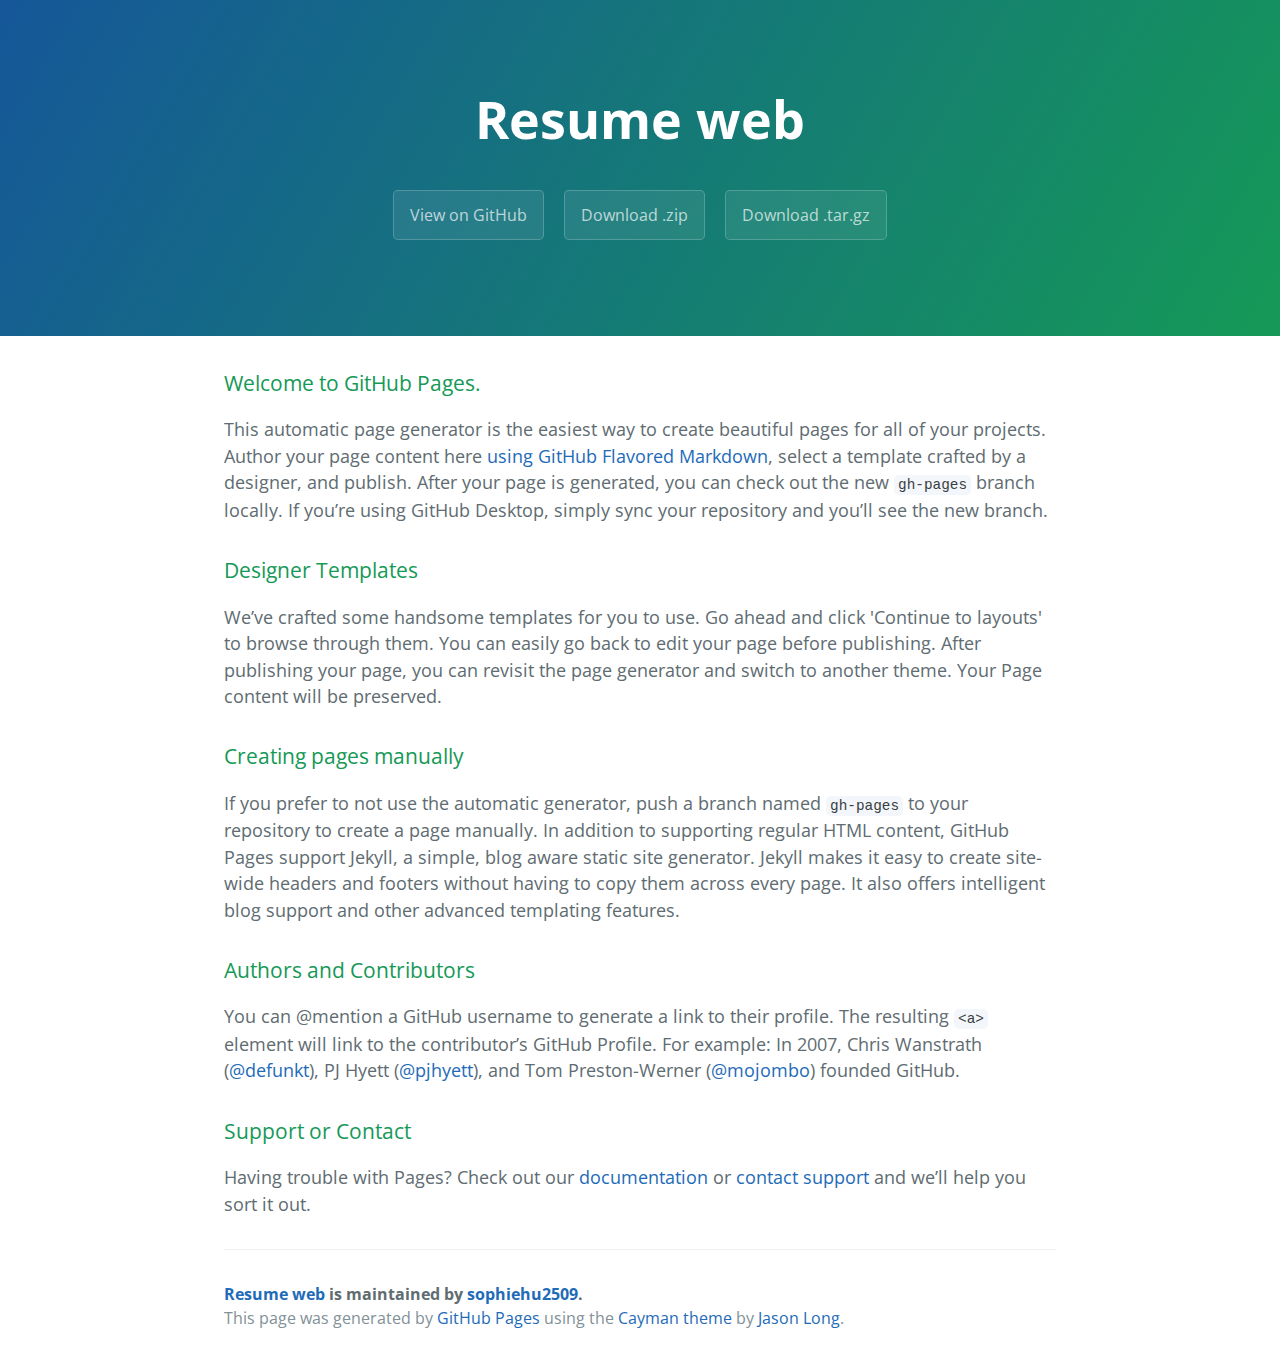
<file: index.html>
<!DOCTYPE html>
<html lang="en-us">
  <head>
    <meta charset="UTF-8">
    <title>Resume web by sophiehu2509</title>
    <meta name="viewport" content="width=device-width, initial-scale=1">
    <link rel="stylesheet" type="text/css" href="stylesheets/normalize.css" media="screen">
    <link href='https://fonts.googleapis.com/css?family=Open+Sans:400,700' rel='stylesheet' type='text/css'>
    <link rel="stylesheet" type="text/css" href="stylesheets/stylesheet.css" media="screen">
    <link rel="stylesheet" type="text/css" href="stylesheets/github-light.css" media="screen">
  </head>
  <body>
    <section class="page-header">
      <h1 class="project-name">Resume web</h1>
      <h2 class="project-tagline"></h2>
      <a href="https://github.com/sophiehu2509/resume_web" class="btn">View on GitHub</a>
      <a href="https://github.com/sophiehu2509/resume_web/zipball/master" class="btn">Download .zip</a>
      <a href="https://github.com/sophiehu2509/resume_web/tarball/master" class="btn">Download .tar.gz</a>
    </section>

    <section class="main-content">
      <h3>
<a id="welcome-to-github-pages" class="anchor" href="#welcome-to-github-pages" aria-hidden="true"><span aria-hidden="true" class="octicon octicon-link"></span></a>Welcome to GitHub Pages.</h3>

<p>This automatic page generator is the easiest way to create beautiful pages for all of your projects. Author your page content here <a href="https://guides.github.com/features/mastering-markdown/">using GitHub Flavored Markdown</a>, select a template crafted by a designer, and publish. After your page is generated, you can check out the new <code>gh-pages</code> branch locally. If you’re using GitHub Desktop, simply sync your repository and you’ll see the new branch.</p>

<h3>
<a id="designer-templates" class="anchor" href="#designer-templates" aria-hidden="true"><span aria-hidden="true" class="octicon octicon-link"></span></a>Designer Templates</h3>

<p>We’ve crafted some handsome templates for you to use. Go ahead and click 'Continue to layouts' to browse through them. You can easily go back to edit your page before publishing. After publishing your page, you can revisit the page generator and switch to another theme. Your Page content will be preserved.</p>

<h3>
<a id="creating-pages-manually" class="anchor" href="#creating-pages-manually" aria-hidden="true"><span aria-hidden="true" class="octicon octicon-link"></span></a>Creating pages manually</h3>

<p>If you prefer to not use the automatic generator, push a branch named <code>gh-pages</code> to your repository to create a page manually. In addition to supporting regular HTML content, GitHub Pages support Jekyll, a simple, blog aware static site generator. Jekyll makes it easy to create site-wide headers and footers without having to copy them across every page. It also offers intelligent blog support and other advanced templating features.</p>

<h3>
<a id="authors-and-contributors" class="anchor" href="#authors-and-contributors" aria-hidden="true"><span aria-hidden="true" class="octicon octicon-link"></span></a>Authors and Contributors</h3>

<p>You can @mention a GitHub username to generate a link to their profile. The resulting <code>&lt;a&gt;</code> element will link to the contributor’s GitHub Profile. For example: In 2007, Chris Wanstrath (<a href="https://github.com/defunkt" class="user-mention">@defunkt</a>), PJ Hyett (<a href="https://github.com/pjhyett" class="user-mention">@pjhyett</a>), and Tom Preston-Werner (<a href="https://github.com/mojombo" class="user-mention">@mojombo</a>) founded GitHub.</p>

<h3>
<a id="support-or-contact" class="anchor" href="#support-or-contact" aria-hidden="true"><span aria-hidden="true" class="octicon octicon-link"></span></a>Support or Contact</h3>

<p>Having trouble with Pages? Check out our <a href="https://help.github.com/pages">documentation</a> or <a href="https://github.com/contact">contact support</a> and we’ll help you sort it out.</p>

      <footer class="site-footer">
        <span class="site-footer-owner"><a href="https://github.com/sophiehu2509/resume_web">Resume web</a> is maintained by <a href="https://github.com/sophiehu2509">sophiehu2509</a>.</span>

        <span class="site-footer-credits">This page was generated by <a href="https://pages.github.com">GitHub Pages</a> using the <a href="https://github.com/jasonlong/cayman-theme">Cayman theme</a> by <a href="https://twitter.com/jasonlong">Jason Long</a>.</span>
      </footer>

    </section>

  
  </body>
</html>
</file>
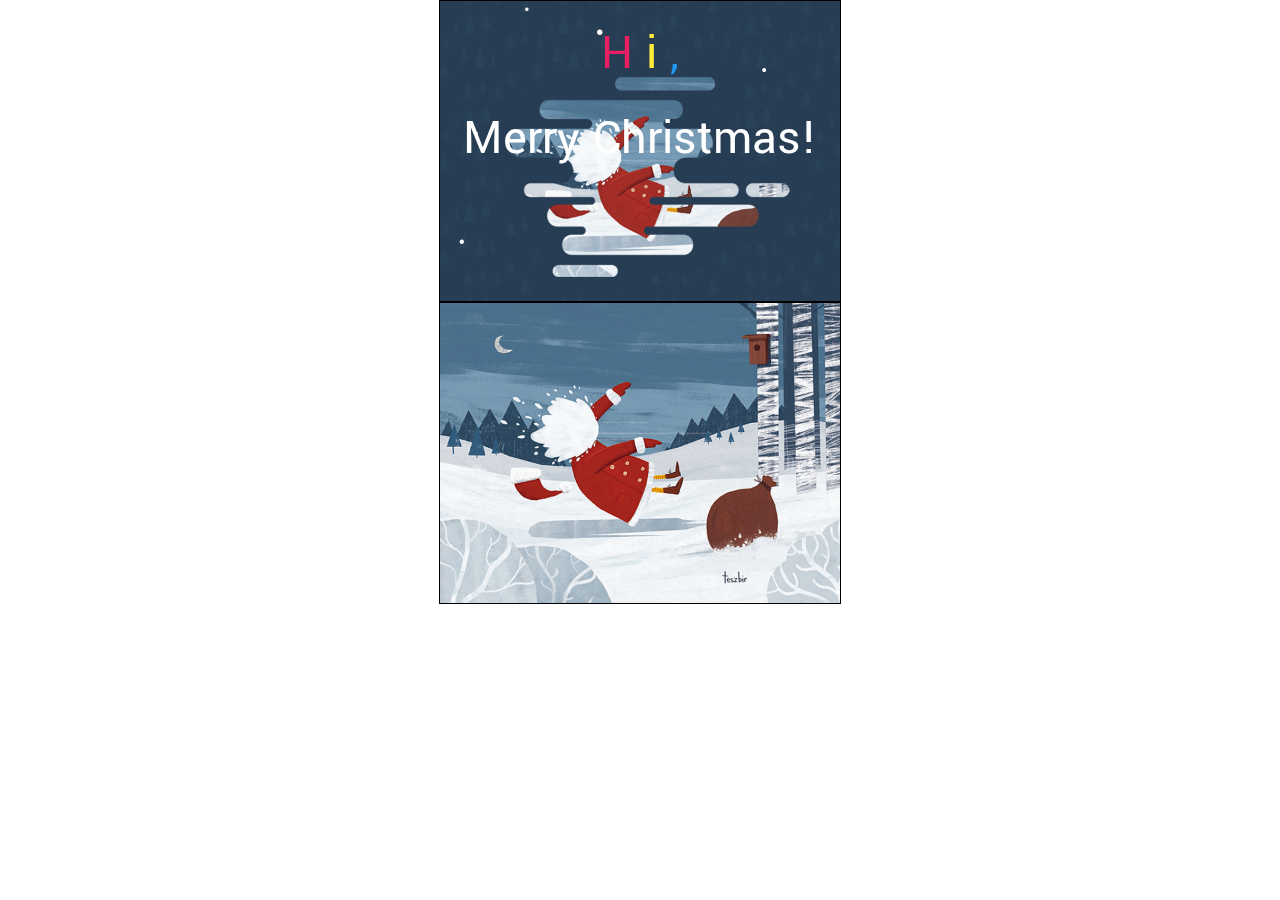
<file: MerryChristmasCard/index.html>
<!DOCTYPE html>
<html lang="en-us">
  <head>
    <meta charset="UTF-8">
    <title>Merry Christmas Card</title>
    <meta name="viewport" content="width=device-width, initial-scale=1">
    <link href="https://fonts.googleapis.com/css?family=Indie+Flower" rel="stylesheet">
   <link href="https://fonts.googleapis.com/css?family=Maven+Pro" rel="stylesheet">
   <link href="https://fonts.googleapis.com/css?family=Maven+Pro|Yantramanav" rel="stylesheet">
    <style type="text/css">
    @font-face { font-family: Open Sans; src: url('Delicious-Roman.otf'); } 
        *{
          margin: 0;
          padding: 0;
        }

        .floor2{
            position: relative;
            width: 400px;
            height: 300px;
            margin:0px auto;

          border: 1px solid black;
         
          background: url('images/merryChris2.png') no-repeat;
          background-size: cover;
          -webkit-background-size: 100%; 
          -moz-background-size: 100%; 
          -o-background-size: 100%; 
          background-size: 100%; 
  
          -webkit-background-size: cover;
          -moz-background-size: cover;
          -o-background-size: cover;
          background-size: cover;
  
          -ms-filter: "progid:DXImageTransform.Microsoft.AlphaImageLoader(src='images/background.jpg', sizingMethod='scale')";
          filter: progid:DXImageTransform.Microsoft.AlphaImageLoader(src='images/background.jpg', sizingMethod='scale');
        }
        .floor1 {
            position: relative;
            width: 400px;
            height: 300px;
            margin: 0px auto;

        
            background: url('images/merryChris1.png') no-repeat;
            background-size: cover;
            border: 1px solid black;

           -webkit-background-size: 100%; 
           -moz-background-size: 100%; 
           -o-background-size: 100%; 
           background-size: 100%; 
          
           -webkit-background-size: cover;
           -moz-background-size: cover;
           -o-background-size: cover;
           background-size: cover;
  
           -ms-filter: "progid:DXImageTransform.Microsoft.AlphaImageLoader(src='images/background.jpg', sizingMethod='scale')";
           filter: progid:DXImageTransform.Microsoft.AlphaImageLoader(src='images/background.jpg', sizingMethod='scale');
        }

        .floor2 .link ul a{
          opacity: 1;
          text-decoration: none; 
          color: black;
          float: right;
          margin-top: 220px;
          margin-right: 80px;
        }
        .floor .link  .no-babble{
          text-decoration: none;
          list-style-type: none;

        }
        h2 {
          text-align: center;
          margin-top: 20px;
          font-family: 'Yantramanav', sans-serif;
          font-size: 50px;
          font-weight:normal;
        }
        h2 .mc{
       
          color: #b56969;
        
        }
        h2 .h{
          color:#E91E63
        }
         h2 .i{
          color: #FFEB3B
        }
         h2 .ii{
          color: #2196F3
        }

        h2 .m1{
          color: white;
        }
        h2 .m2{
          color: white;
        }
         h2 .m5{
          color:white;
        }

        .floor .floor2 .link ul a {
          color:white;
        }

        .floor1 h2{
          opacity: 1;
        }

    </style>

    <script type="text/javascript" src="http://code.jquery.com/jquery-1.7.1.min.js"></script>
    <script type="text/javascript" src="js/snowstorm.js"></script>
    <script type="text/javascript" src="js/jquery-3.1.1.min.js"></script> 
    <script type="text/javascript" src="js/script.js"></script>
    <script>
      snowStorm.excludeMobile = false;
      snowStorm.autoStart = true;
      snowStorm.animationInterval = 30;
      snowStorm.useTwinkleEffect = false;
      snowStorm.flakesMaxActive = 50; 
    </script>

  </head>
  <body>
    
<div id="building">  
        <div class="floor">
            <div class="floor1"> 
              <h2 > <span class="h">H </span> 
              <span class="i">i</span> <span class="ii">,</span>
              </h2>
              <h2 ><span class="m1">Merry</span><span class="m2"> Christmas</span><span class="m5">!</span></h2>
            </div>
        </div>

        <div class="floor">
            <div class="floor2">
              <div class="link">
                <ul class = "no-babble">
                  <li>
                    <a  href="https://www.behance.net/gallery/21277907/In-your-face-Santa" target="_blank">
                    <i class="fa fa-linkedin-square" aria-hidden="true"></i>Image?</a>
                  </li>
                  <li>
                      <a href="https://sophiehu2509.github.io/resume_web/web_3/" target="_blank">
                    <i class="fa fa-linkedin-square" aria-hidden="true"></i>Like Me?</a>
                  </li>
                </ul>
          
            </div>
            </div>
        </div> 
  
</div>  <!-- end of building-->

  
 <script src="https://code.jquery.com/jquery-2.1.3.min.js" integrity="sha256-ivk71nXhz9nsyFDoYoGf2sbjrR9ddh+XDkCcfZxjvcM=" crossorigin="anonymous"></script>

  </body>
</html>
</file>
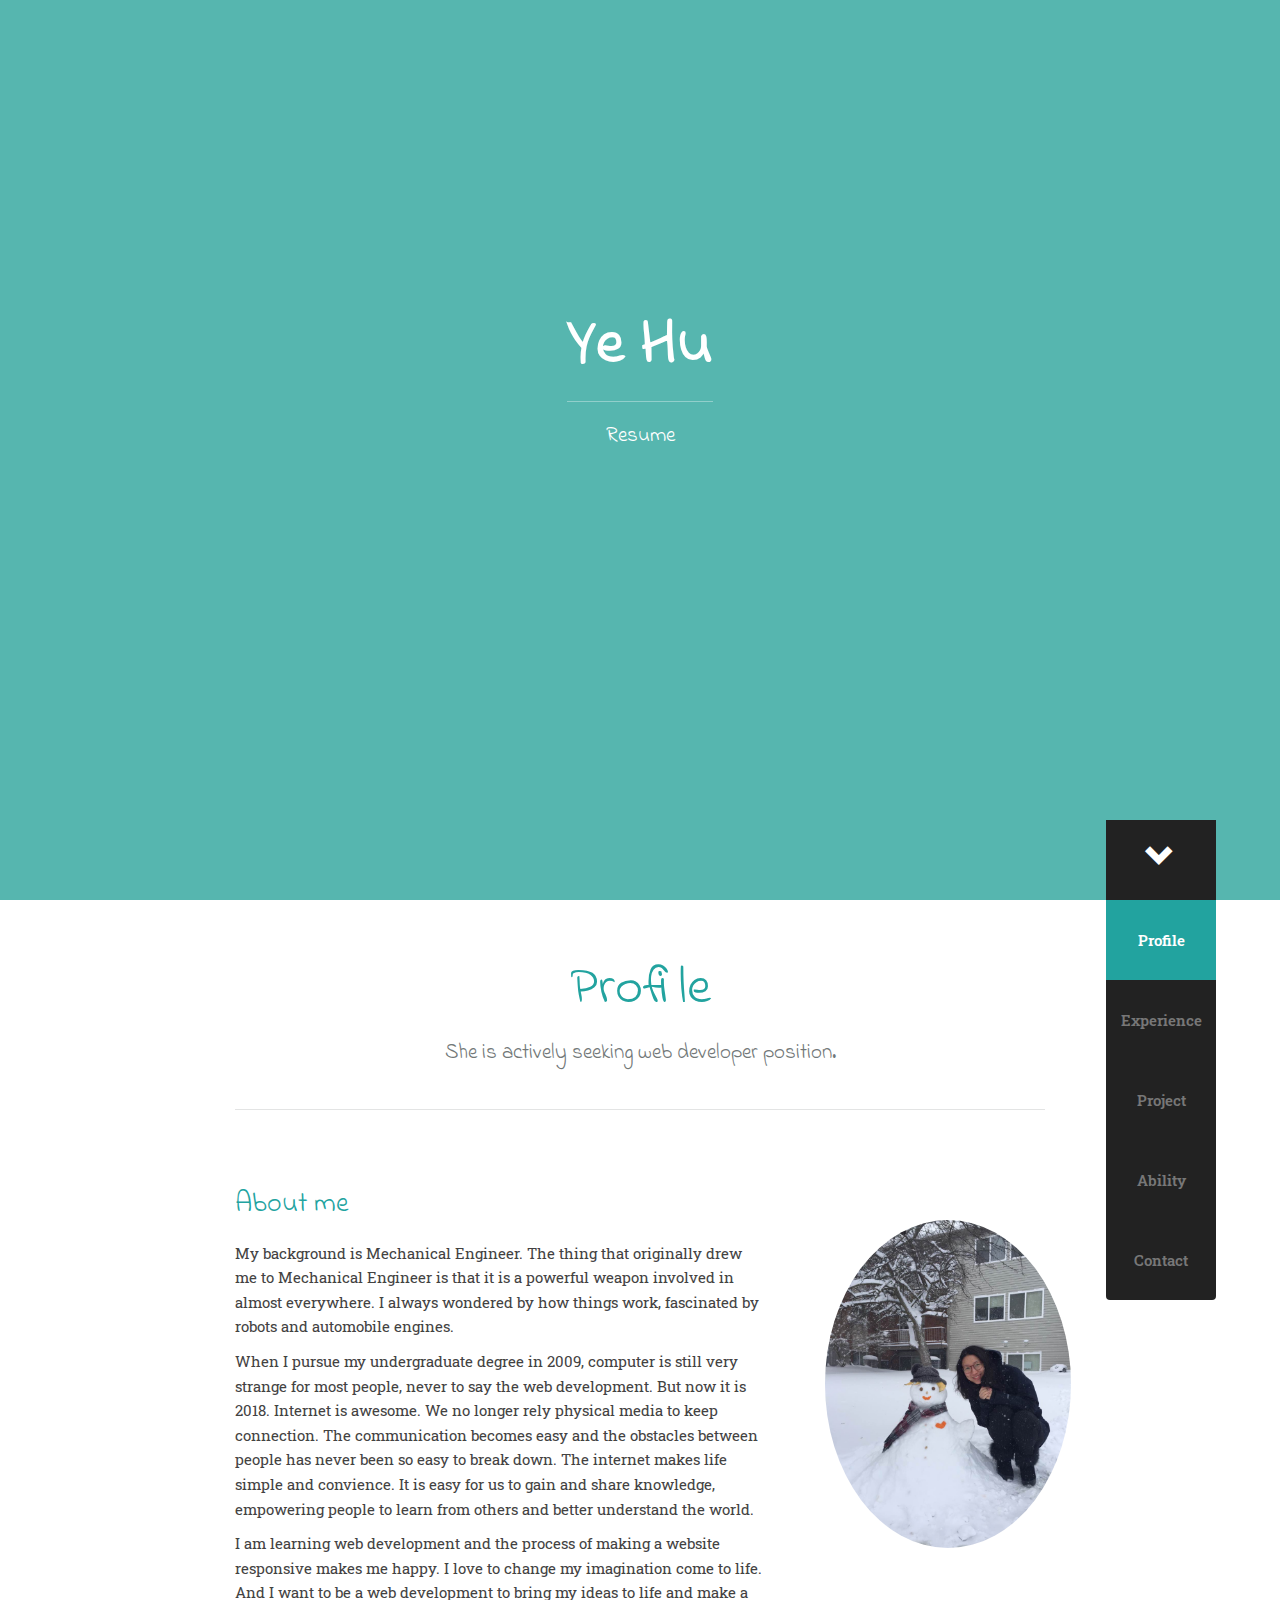
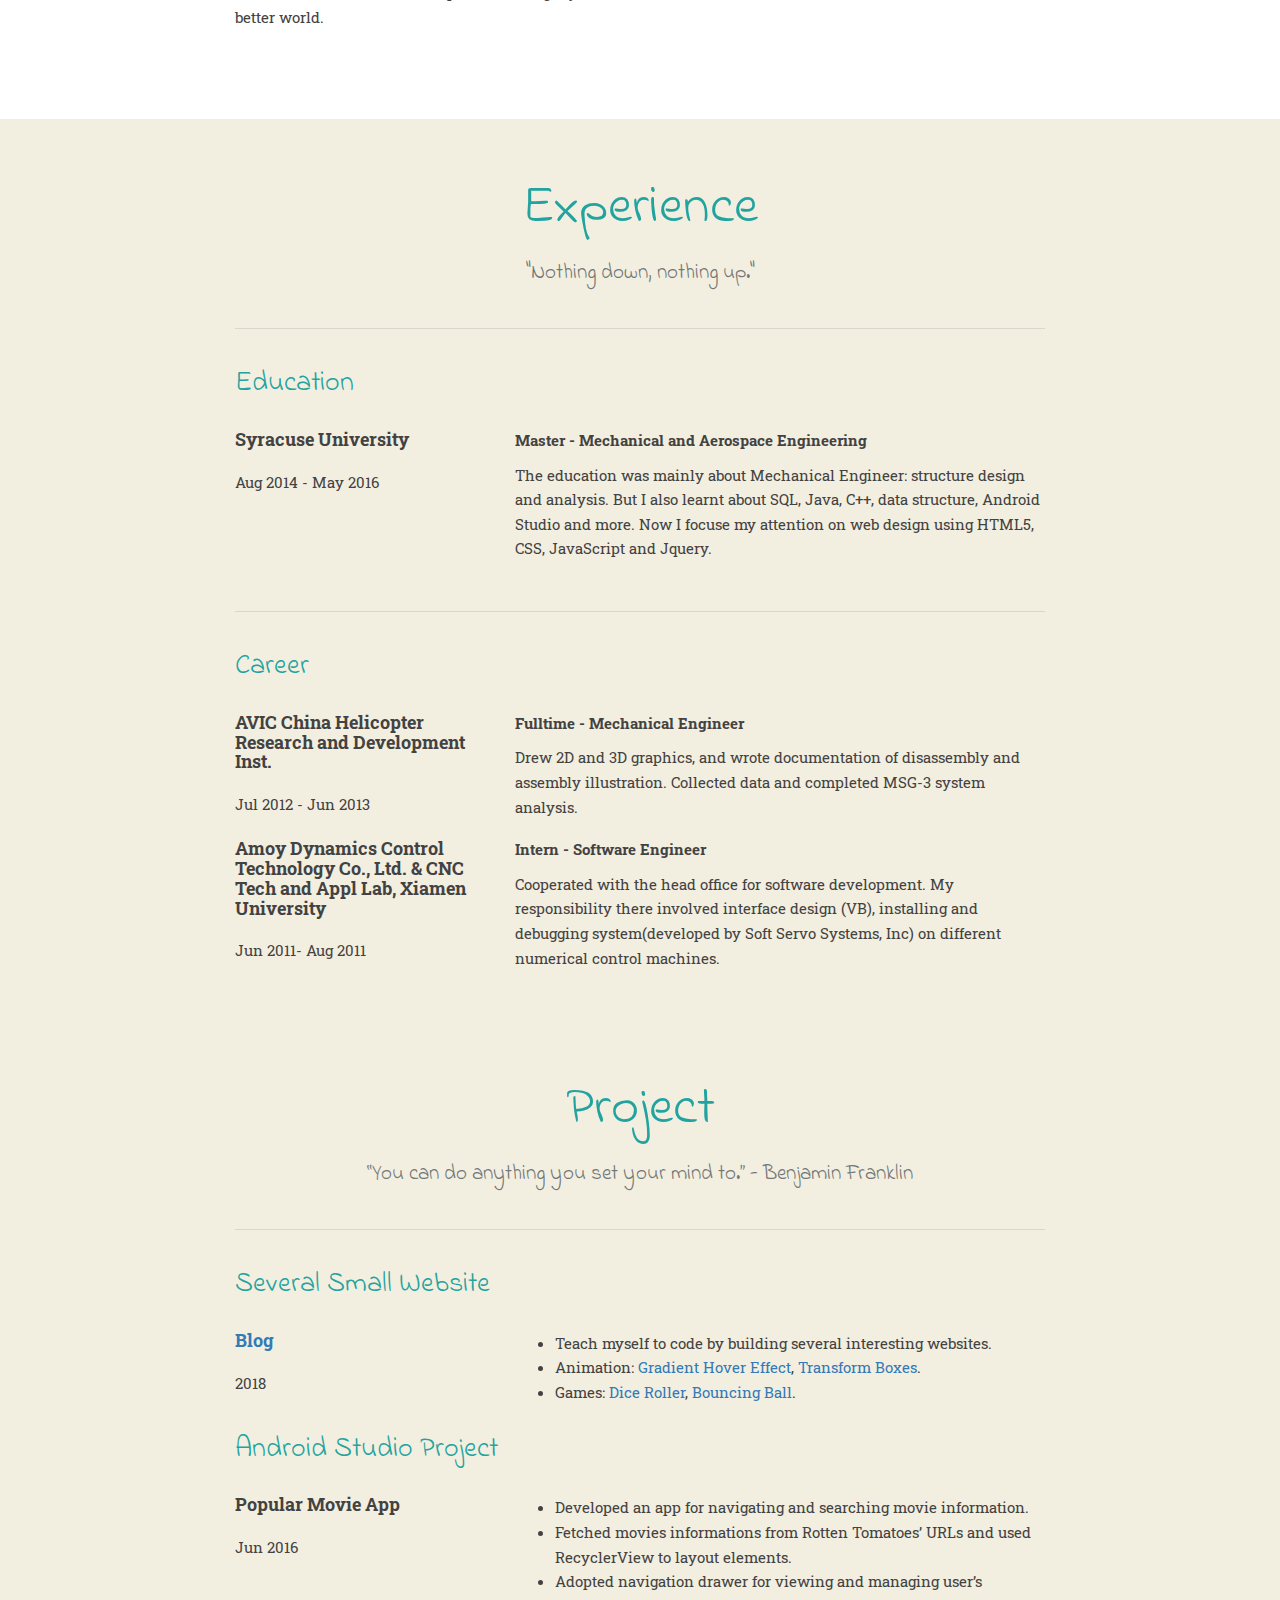
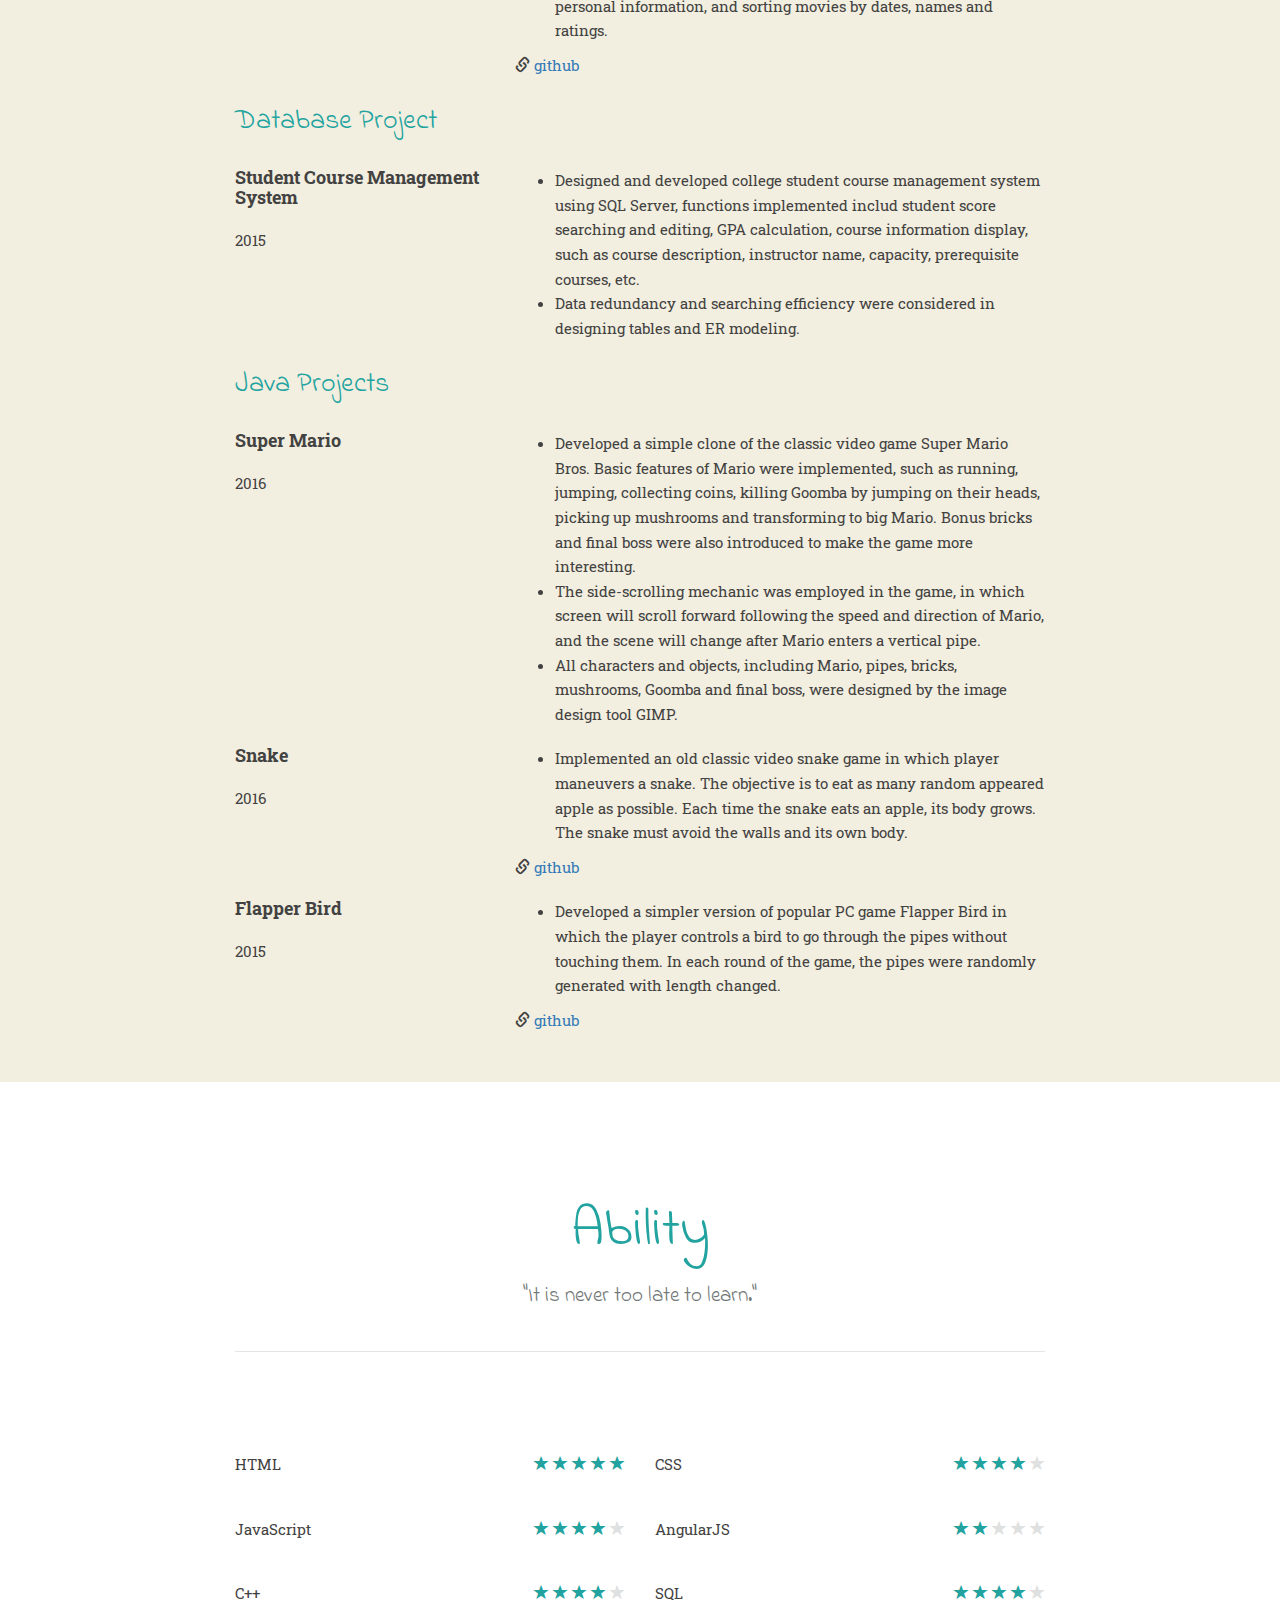
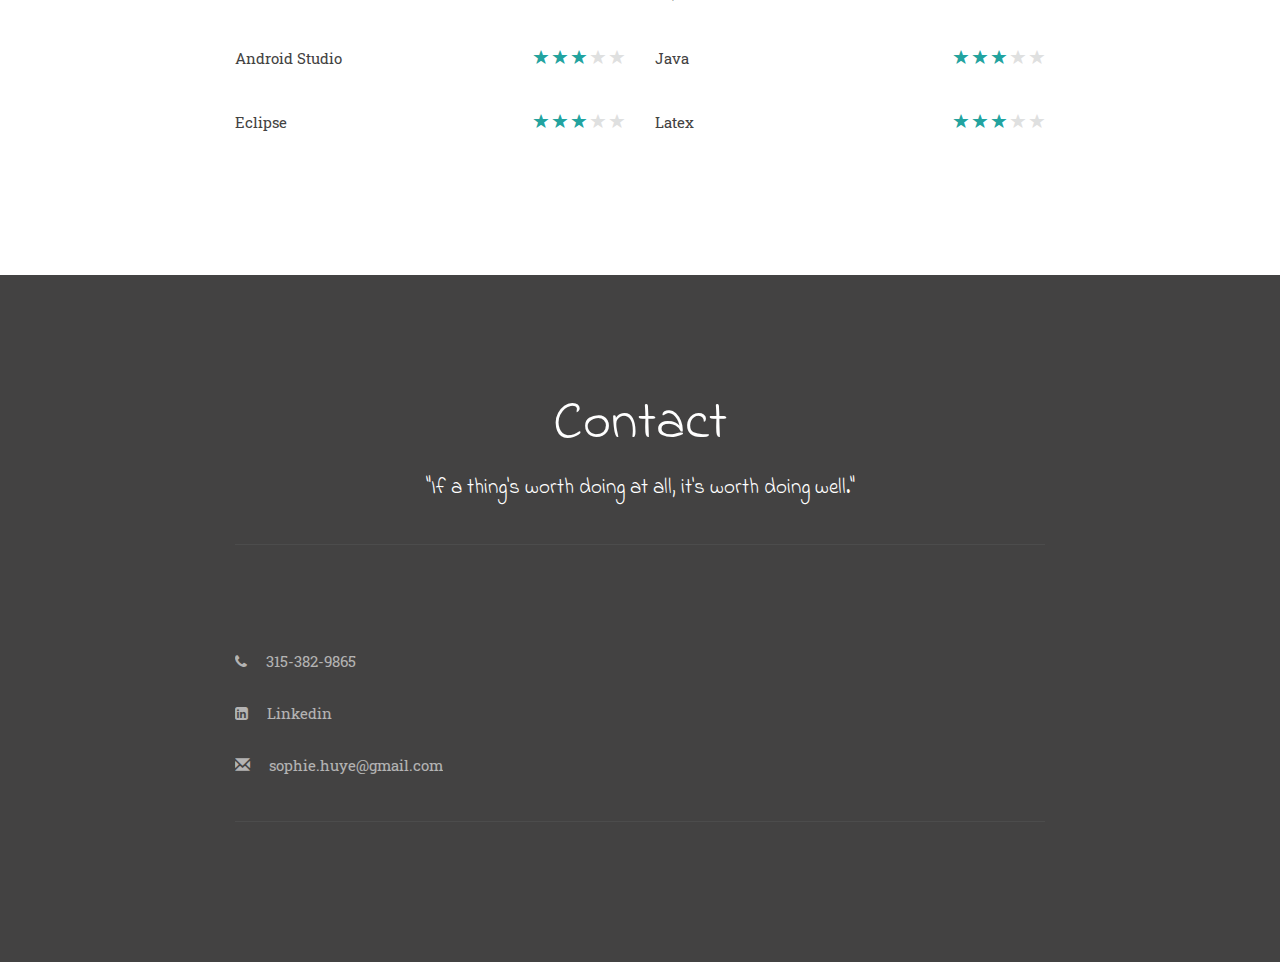
<file: web_3/index.html>
<!doctype html>
<html lang = "en">
<head>
	<meta charest = "utf-8">
	<meta http-equiv="X-UA-Compatible" content="IE=edge">

	<meta name="viewport" content="width=device-width, initial-scale=1">
	<!--<meta http-equiv="content-script-type" content="text/javascript" />
	<meta http-equiv="content-style-type" content="text/css" />
	<meta http-equiv="content-language" content="nl" />-->

	<title>Ye's Resume Website!</title>
	<link rel="stylesheet" href="css/bootstrap.min.css">
	<script type="text/javascript" src="js/jquery-3.1.1.min.js"></script>
    <link rel="stylesheet" href="css/style.css">
    <link rel="stylesheet" href="css/animate.css">
	<script type="text/javascript" src="js/script.js"></script>
    <script src="https://maxcdn.bootstrapcdn.com/bootstrap/3.3.5/js/bootstrap.min.js"></script>

    <link href="https://fonts.googleapis.com/css?family=Playfair+Display" rel="stylesheet">
    <link href="https://fonts.googleapis.com/css?family=Work+Sans" rel="stylesheet">

    <link href="https://fonts.googleapis.com/css?family=Indie+Flower|Roboto+Slab" rel="stylesheet">


 <!-- Bootstrap core CSS
		<link href="http://fonts.googleapis.com/css?family=Open+Sans:300,600,700" rel="stylesheet" type="text/css" />
		<link rel="shortcut icon" href="/favicon.ico" type="image/x-icon" />
		<link rel="icon" href="/favicon.ico" type="image/x-icon" />
		-->

<link rel="stylesheet" href="https://maxcdn.bootstrapcdn.com/font-awesome/4.4.0/css/font-awesome.min.css">



	<!-- Begin Inspectlet Embed Code -->
		<script type="text/javascript" id="inspectletjs">
			window.__insp = window.__insp || [];
			__insp.push(['wid', 92785244]);
			(function() {
				function __ldinsp(){var insp = document.createElement('script'); insp.type = 'text/javascript'; insp.async = true; insp.id = "inspsync"; insp.src = ('https:' == document.location.protocol ? 'https' : 'http') + '://www.inspectlet.com/inspectlet.js'; var x = document.getElementsByTagName('script')[0]; x.parentNode.insertBefore(insp, x); }
				if (window.attachEvent){
					window.attachEvent('onload', __ldinsp);
				}else{
					window.addEventListener('load', __ldinsp, false);
				}
			})();
		</script>
		<!-- End Inspectlet Embed Code -->

</head>
<body data-spy = "scroll" data-target = "#navbar-example">
	<div id = "top" class = "jumbotron" data-src = "#" data-position = "center right">
		<div class = "container">
			<h1>Ye Hu</h1>
			<p class = "lead">Resume</p>
		</div>

		<div class = "overlay"></div>

		<a href="#profile" class = "scroll-drown">
			<span class = "glyphicon glyphicon-chevron-down"></span>
		</a>
	</div>

	<nav class = "navbar navbar-default" id = "navbar-example" role = "navigation">
		<div class = "navbar-header">
			<button type="button" class="navbar-toggle" data-toggle="collapse" data-target=".navbar-ex1-collapse">
				<span class="sr-only">Toggle navigation</span>
				<span class="icon-bar"></span>
				<span class="icon-bar"></span>
				<span class="icon-bar"></span>
			</button>
		</div>

		<div class="collapse navbar-collapse navbar-ex1-collapse">
			<ul class="nav navbar-nav">
				<li class="active"><a href="#profile">Profile</a></li>
				<li><a href="#experience">Experience</a></li>
				<li><a href="#project">Project</a></li>
				<li><a href="#ability">Ability</a></li>
				<li><a href="#contact">Contact</a></li>
			</ul>
		</div>
	</nav>

<div class = "background-white">
	<div id = "profile" class = "container">
		<h2>Profile</h2>
		<p class="lead">She is actively seeking web developer position.
			<!--<br/>or mechanical engineering related position.<br/> -->
		</p>
		<hr/>
<div class="row">
	<div class="col-md-8">
		<!-- <h3>About me</h3>
		<p><br />My background is Mechanical Engineer. I use bolts and nuts to connect parts and make powerful
			weapon to improve people's life. It is 2018 now. The internet is awesome. Website becomes the place
			to gain and share knowledge, empowering people to learn from others and better understand the world.
			You also combine your ideas into the website and
			I am actively seeking web developer position.<br />

			<br />
			You can change your mind and idea in real.
			 People can search answers, shopping and communicate with others.
			Website becomes the indispensable things. There is lots of opportunities
			Studied the basic courses online. Bought
			books from amazon. But after several months, I still felt boring and didn't have any progress. I decided to
			teach myself directly by building many different websites. After finished so many websites, I was incredibly
			proud.  <br />

			<br /> I know it would be tough, but I had overcome what is often the largest hurdle: getting started. <br />

			 <br /> I am dreaming about being a web developer. I would be so happy if I could do some programming. I'd
			 be grateful for all the boring stuff programmers complain about.  <br />
		</p> -->


			<h3>About me</h3>
      <p>My background is Mechanical Engineer. The thing that originally drew me to Mechanical
        Engineer is that it is a powerful weapon involved in almost everywhere. I always
        wondered by how things work, fascinated by robots and automobile engines.</p>

        <p>When I pursue my undergraduate degree in 2009, computer is still very strange for most
        people, never to say the web development. But now it is 2018. Internet is awesome. We
        no longer rely physical media to keep connection. The communication becomes easy and the
        obstacles between people has never been so easy to break down. The internet makes life
        simple and convience. It is easy for us to gain and share knowledge, empowering people
        to learn from others and better understand the world.</p>

        <p>I am learning web development and the process of making a website responsive makes me
        happy. I love to change my imagination come to life. And I want to be a web development
        to bring my ideas to life and make a better world.
        </p>
	</div>

	<div class="col-md-4 text-center">
		<img src="images/thumb_IMG_4683_1024.jpg" class="w3-circle" alt="Norway" width="300" height="300" >
	</div>

	<!-- <div class="col-md-4">
		<h3>Details</h3>
		<p>
			<strong>Name:</strong><br/>Ye Hu<br/>
			<strong>Graduation Time:</strong><br/>May, 2016<br/>
		</p>

		<div id="nonsensewrap">
  			<div id="wLinkedIn">
    			<a href="https://www.linkedin.com/in/ye-hu-071835110?trk=nav_responsive_tab_profile_pic">
      				<span id="icon-bg"><i class="fa fa-linkedin"></i></span>
      				<span id="icon-label-bg">Follow</span>
    			</a>
  			</div>

		</div>
	</div>-->
</div> <!-- end row -->
</div><!-- end profile -->
</div><!-- end background-white -->

<div id="experience" class="container">
	<h2>Experience</h2>
	<p class="lead">"Nothing down, nothing up."</p>

<hr/>

	<h3>Education</h3>
	<div class="experience">
	<div class="exprience row">
		<div class="col-md-4">
			<h4>Syracuse University</h4>
			<p class="experience-period">Aug 2014 - May 2016</p>
		</div>
		<div class="col-md-8">
			<p>
				<strong>Master - Mechanical and Aerospace Engineering</strong>
				<span class="hidden-phone">
					The education was mainly about Mechanical Engineer: structure design and analysis.
					But I also learnt about SQL, Java, C++, data structure, Android Studio and more. Now I focuse my attention
					on web design using HTML5, CSS, JavaScript and Jquery.
				</span>
			</p>
		</div>
	</div>


	<!-- <div class="exprience row">
		<div class="col-md-4">
			<h4>Xiamen University</h4>
			<p class="experience-period">Aug 2009 - Jun 2012</p>
		</div>
		<div class="col-md-8">
			<p>
				<strong>Master - Mechanical Engineering</strong>
				<span class="hidden-phone">
					The education was mainly about Mechanical Engineer: structure design and analysis.
					But I also learn about SQL, Java, C++, data structure, Android studio and more. Now I focuse my attention
					on web design using HTML5, CSS, JavaScript and Jquery.
				</span>
			</p>
		</div>

	</div> -->


<hr/>
<h3>Career</h3>

	<div class="exprience row">
		<div class="col-md-4">
			<h4>AVIC China Helicopter Research and Development Inst.</h4>
			<p class="experience-period">Jul 2012 - Jun 2013</p>
		</div>
		<div class="col-md-8">
			<p>
				<strong>Fulltime - Mechanical Engineer</strong>
				<span class="hidden-phone">
					Drew 2D and 3D graphics, and wrote documentation of disassembly and assembly illustration.
					Collected data and completed MSG-3 system analysis.
				</span>
			</p>
		</div>
	</div>


	<div class="exprience row">
		<div class="col-md-4">
			<h4>Amoy Dynamics Control Technology Co., Ltd. & CNC Tech and Appl Lab, Xiamen University</h4>
			<p class="experience-period">Jun 2011- Aug 2011</p>
		</div>
		<div class="col-md-8">
			<p>
				<strong>Intern - Software Engineer</strong>
				<span class="hidden-phone">
					Cooperated with the head office for software development. My responsibility there involved interface design (VB), installing and debugging system(developed by Soft Servo Systems, Inc) on different numerical control machines.
				</span>
			</p>
		</div>

	</div>

</div>

</div><!-- exprience -->


<div id="project" class="container">
	<h2>Project</h2>
	<p class="lead">“You can do anything you set your mind to.”
- Benjamin Franklin</p>
<hr/>


<div class="project">
	<h3>Several Small Website</h3>
	<div class="project row">
		<div class="col-md-4">
			<h4><a href="https://sophiehu2509.github.io/Blog_Hu/" target="_blank">Blog</a></h4>
			<p class="experience-period">2018</p>
			<!-- <img src="images/mobile1.jpg" alt="Pascal van Gemert" width="120" height="170" > -->
		</div>
		<div class="col-md-8">
			<p >
			<ul>
				<li>Teach myself to code by building several interesting websites.</li>
				<li>Animation: <a href="https://sophiehu2509.github.io/SmallProjects/Proj_10/" target="_blank">Gradient Hover Effect</a>,
					<a href="https://sophiehu2509.github.io/SmallProjects/Proj_9/" target="_blank">Transform Boxes</a>.</li>
				<li>Games: <a href="https://sophiehu2509.github.io/SmallProjects/Proj_7/" target="_blank">Dice Roller</a>,
					<a href="https://sophiehu2509.github.io/SmallProjects/Proj_5/" target="_blank">Bouncing Ball</a>.</li>
			</ul>
			</p>
		</div>
	</div>



	<h3>Android Studio Project</h3>
	<div class="project row">
		<div class="col-md-4">
			<h4>Popular Movie App</h4>
			<p class="experience-period">Jun 2016</p>
			<!-- <img src="images/mobile1.jpg" alt="Pascal van Gemert" width="120" height="170" > -->
		</div>
		<div class="col-md-8">
			<p >
			<ul>
				<li>Developed an app for navigating and searching
							movie information.</li>
				<li>Fetched movies informations from Rotten Tomatoes’ URLs and
							used RecyclerView to layout elements.</li>
				<li>Adopted navigation drawer for viewing and managing user’s personal information,
							and sorting movies by dates, names and ratings.</li>

			</ul>

			<span class="link">
						<span class="glyphicon glyphicon-link"></span>
						<a href="https://github.com/sophiehu2509/PopularMoviesApp" target="_blank">github</a>
			</span>
			</p>
		</div>
	</div>

	<h3>Database Project</h3>
	<div class="project row">
		<div class="col-md-4">
			<h4>Student Course Management System</h4>
			<p class="experience-period">2015</p>
			<!-- <img src="images/mobile1.jpg" alt="Pascal van Gemert" width="120" height="170" > -->
		</div>
		<div class="col-md-8">
			<p >
			<!--  <strong>2015</strong> -->
			<ul>
				<li>Designed and developed college student course management system using SQL Server,
					functions implemented includ student score searching and
					editing, GPA calculation, course information display, such as course description,
					instructor name, capacity, prerequisite courses, etc.</li>
				<li>Data redundancy and searching efficiency were considered in designing tables and ER modeling.</li>

			</ul>
			</p>
		</div>
	</div>


<h3>Java Projects</h3>

	<div class="project row">
		<div class="col-md-4">
			<h4>Super Mario</h4>
			<p class="experience-period">2016</p>
			<!-- <img src="images/mario1.jpg" alt="Pascal van Gemert" width="190" height="170" > -->
		</div>
		<div class="col-md-8">
			<p>

			<ul>
				<li>Developed a simple clone of the classic video game Super Mario Bros.
					Basic features of Mario were implemented, such as running, jumping,
					collecting coins, killing Goomba by jumping on their heads, picking up
					mushrooms and transforming to big Mario. Bonus bricks and final boss were also
					introduced to make the game more interesting.</li>
				<li>The side-scrolling mechanic was employed in the game, in which screen will
					scroll forward following the speed and direction of Mario, and the scene
					will change after Mario enters a vertical pipe.</li>
				<li>All characters and objects, including Mario, pipes, bricks, mushrooms,
					Goomba and final boss, were designed by the image design tool GIMP.</li>

			</ul>
			</p>
		</div>
	</div>

	<div class="project row">
		<div class="col-md-4">
			<h4>Snake</h4>
			<p class="experience-period">2016</p>
			<!-- <img src="images/mario1.jpg" alt="Pascal van Gemert" width="190" height="170" > -->
		</div>
		<div class="col-md-8">
			<p>

			<ul >
				<li>Implemented an old classic video snake game in which player maneuvers a snake.
					The objective is to eat as many random appeared apple as possible.
					Each time the snake eats an apple, its body grows. The snake must
					avoid the walls and its own body.</li>
			</ul>

			<span class="experience-details">
			<span class="link">
				<span class="glyphicon glyphicon-link"></span>
				<a href="https://github.com/sophiehu2509/Snake-Game" target="_blank">github</a>
			</span>
			</span>
			</p>
		</div>
	</div>

	<div class="project row">
		<div class="col-md-4">
			<h4>Flapper Bird</h4>
			<p class="experience-period">2015</p>
			<!-- <img src="images/mario1.jpg" alt="Pascal van Gemert" width="190" height="170" > -->
		</div>
		<div class="col-md-8">
			<p>

			<ul>
				<li>Developed a simpler version of popular PC game Flapper Bird in which
					the player controls a bird to go through the pipes without touching them. In
					each round of the game, the pipes were randomly generated with length changed.</li>
			</ul>

			<span class="experience-details">
			<span class="link">
				<span class="glyphicon glyphicon-link"></span>
				<a href="https://github.com/sophiehu2509/Flapper-Bird" target="_blank">github</a>
			</span>
			</span>
			</p>
		</div>
	</div>


</div><!-- project -->
</div><!-- project -->

<div class = "background-white">
	<div id = "ability" class = "container" >
		<h2>Ability</h2>
		<p class="lead">"It is never too late to learn."</p>
	<hr/>
	<div class="row">
		<div class="col-md-6">
			<ul class="no-bullets">
				<li>
					<span class="ability-title">HTML</span>
					<span class = "ability-score">
						<span class="glyphicon glyphicon-star filled"></span>
						<span class="glyphicon glyphicon-star filled"></span>
						<span class="glyphicon glyphicon-star filled"></span>
						<span class="glyphicon glyphicon-star filled"></span>
						<span class="glyphicon glyphicon-star filled"></span>
					</span>

				</li>
			</ul>

		</div>
		<div class="col-md-6">
			<ul class="no-bullets">
				<li>
					<span class="ability-title">CSS</span>
					<span class = "ability-score">
						<span class="glyphicon glyphicon-star filled"></span>
						<span class="glyphicon glyphicon-star filled"></span>
						<span class="glyphicon glyphicon-star filled"></span>
						<span class="glyphicon glyphicon-star filled"></span>
						<span class="glyphicon glyphicon-star "></span>
					</span>

				</li>
			</ul>

		</div>
	</div> <!-- row -->

	<div class="row">
		<div class="col-md-6">
			<ul class="no-bullets">
				<li>
					<span class="ability-title">JavaScript</span>
					<span class = "ability-score">
						<span class="glyphicon glyphicon-star filled"></span>
						<span class="glyphicon glyphicon-star filled"></span>
						<span class="glyphicon glyphicon-star filled"></span>
						<span class="glyphicon glyphicon-star filled"></span>
						<span class="glyphicon glyphicon-star"></span>
					</span>

				</li>
			</ul>

		</div>
		<div class="col-md-6">
			<ul class="no-bullets">
				<li>
					<span class="ability-title">AngularJS</span>
					<span class = "ability-score">
						<span class="glyphicon glyphicon-star filled"></span>
						<span class="glyphicon glyphicon-star filled"></span>
						<span class="glyphicon glyphicon-star"></span>
						<span class="glyphicon glyphicon-star"></span>
						<span class="glyphicon glyphicon-star "></span>
					</span>

				</li>
			</ul>

		</div>

	</div> <!-- row -->

	<div class="row">
		<div class="col-md-6">
			<ul class="no-bullets">
				<li>
					<span class="ability-title">C++</span>
					<span class = "ability-score">
						<span class="glyphicon glyphicon-star filled"></span>
						<span class="glyphicon glyphicon-star filled"></span>
						<span class="glyphicon glyphicon-star filled"></span>
						<span class="glyphicon glyphicon-star filled"></span>
						<span class="glyphicon glyphicon-star"></span>
					</span>

				</li>
			</ul>

		</div>
		<div class="col-md-6">
			<ul class="no-bullets">
				<li>
					<span class="ability-title">SQL</span>
					<span class = "ability-score">
						<span class="glyphicon glyphicon-star filled"></span>
						<span class="glyphicon glyphicon-star filled"></span>
						<span class="glyphicon glyphicon-star filled"></span>
						<span class="glyphicon glyphicon-star filled"></span>
						<span class="glyphicon glyphicon-star "></span>
					</span>

				</li>
			</ul>

		</div>

	</div> <!-- row -->



	<div class="row">
		<div class="col-md-6">
			<ul class="no-bullets">
				<li>
					<span class="ability-title">Android Studio</span>
					<span class = "ability-score">
						<span class="glyphicon glyphicon-star filled"></span>
						<span class="glyphicon glyphicon-star filled"></span>
						<span class="glyphicon glyphicon-star filled"></span>
						<span class="glyphicon glyphicon-star "></span>
						<span class="glyphicon glyphicon-star"></span>
					</span>

				</li>
			</ul>

		</div>
		<div class="col-md-6">
			<ul class="no-bullets">
				<li>
					<span class="ability-title">Java</span>
					<span class = "ability-score">
						<span class="glyphicon glyphicon-star filled"></span>
						<span class="glyphicon glyphicon-star filled"></span>
						<span class="glyphicon glyphicon-star filled"></span>
						<span class="glyphicon glyphicon-star"></span>
						<span class="glyphicon glyphicon-star"></span>
					</span>

				</li>
			</ul>

		</div>

	</div> <!-- row -->
		<div class="row">
		<div class="col-md-6">
			<ul class="no-bullets">
				<li>
					<span class="ability-title">Eclipse</span>
					<span class = "ability-score">
						<span class="glyphicon glyphicon-star filled"></span>
						<span class="glyphicon glyphicon-star filled"></span>
						<span class="glyphicon glyphicon-star filled"></span>
						<span class="glyphicon glyphicon-star"></span>
						<span class="glyphicon glyphicon-star"></span>
					</span>

				</li>
			</ul>

		</div>
		<div class="col-md-6">
			<ul class="no-bullets">
				<li>
					<span class="ability-title">Latex</span>
					<span class = "ability-score">
						<span class="glyphicon glyphicon-star filled"></span>
						<span class="glyphicon glyphicon-star filled"></span>
						<span class="glyphicon glyphicon-star filled"></span>
						<span class="glyphicon glyphicon-star"></span>
						<span class="glyphicon glyphicon-star"></span>
					</span>

				</li>
			</ul>

		</div>

	</div> <!-- row -->

	</div><!-- ability -->
</div> <!-- blackground-white -->


<div class="background-grey">
	<div id = "contact" class="container">
		<h2>Contact</h2>
		<p class="lead">"If a thing's worth doing at all, it's worth doing well."</p>
	<hr />
	<div >


		<ul class="no-bullets">
			<li>
				<a href="mailto:sophie.huye@gmail.com">
				<i class="fa fa-phone" aria-hidden="true"></i>
				315-382-9865
				</a>
			</li>
			<li>
				<a href="https://www.linkedin.com/in/ye-hu-071835110?trk=nav_responsive_tab_profile_pic" target="_blank">
				<i class="fa fa-linkedin-square" aria-hidden="true"></i>
				Linkedin</a>
			</li>
			<li>
				<a href="mailto:sophie.huye@gmail.com">
				<i class="glyphicon glyphicon-envelope"></i>
				sophie.huye@gmail.com
				</a>
			</li>
		</ul>
		</div>
		<hr />

	</div>
</div>



	<!--<script type="text/javascript" src="http://ajax.googleapis.com/ajax/libs/jquery/1.10.2/jquery.min.js"></script>
	<script type="text/javascript" src="js/bootstrap.min.js"></script>-->



	<script type="text/javascript">
		  var _gaq = _gaq || [];
		  _gaq.push(['_setAccount', 'UA-3361587-8']);
		  _gaq.push(['_trackPageview']);

		  (function() {
			var ga = document.createElement('script'); ga.type = 'text/javascript'; ga.async = true;
			ga.src = ('https:' == document.location.protocol ? 'https://ssl' : 'http://www') + '.google-analytics.com/ga.js';
			var s = document.getElementsByTagName('script')[0]; s.parentNode.insertBefore(ga, s);
		  })();
		</script>

</body>

</html>
</file>
<file: stylesheets/stylesheet.css>
* {
  box-sizing: border-box; }

body {
  padding: 0;
  margin: 0;
  font-family: "Open Sans", "Helvetica Neue", Helvetica, Arial, sans-serif;
  font-size: 16px;
  line-height: 1.5;
  color: #606c71; }

a {
  color: #1e6bb8;
  text-decoration: none; }
  a:hover {
    text-decoration: underline; }

.btn {
  display: inline-block;
  margin-bottom: 1rem;
  color: rgba(255, 255, 255, 0.7);
  background-color: rgba(255, 255, 255, 0.08);
  border-color: rgba(255, 255, 255, 0.2);
  border-style: solid;
  border-width: 1px;
  border-radius: 0.3rem;
  transition: color 0.2s, background-color 0.2s, border-color 0.2s; }
  .btn + .btn {
    margin-left: 1rem; }

.btn:hover {
  color: rgba(255, 255, 255, 0.8);
  text-decoration: none;
  background-color: rgba(255, 255, 255, 0.2);
  border-color: rgba(255, 255, 255, 0.3); }

@media screen and (min-width: 64em) {
  .btn {
    padding: 0.75rem 1rem; } }

@media screen and (min-width: 42em) and (max-width: 64em) {
  .btn {
    padding: 0.6rem 0.9rem;
    font-size: 0.9rem; } }

@media screen and (max-width: 42em) {
  .btn {
    display: block;
    width: 100%;
    padding: 0.75rem;
    font-size: 0.9rem; }
    .btn + .btn {
      margin-top: 1rem;
      margin-left: 0; } }

.page-header {
  color: #fff;
  text-align: center;
  background-color: #159957;
  background-image: linear-gradient(120deg, #155799, #159957); }

@media screen and (min-width: 64em) {
  .page-header {
    padding: 5rem 6rem; } }

@media screen and (min-width: 42em) and (max-width: 64em) {
  .page-header {
    padding: 3rem 4rem; } }

@media screen and (max-width: 42em) {
  .page-header {
    padding: 2rem 1rem; } }

.project-name {
  margin-top: 0;
  margin-bottom: 0.1rem; }

@media screen and (min-width: 64em) {
  .project-name {
    font-size: 3.25rem; } }

@media screen and (min-width: 42em) and (max-width: 64em) {
  .project-name {
    font-size: 2.25rem; } }

@media screen and (max-width: 42em) {
  .project-name {
    font-size: 1.75rem; } }

.project-tagline {
  margin-bottom: 2rem;
  font-weight: normal;
  opacity: 0.7; }

@media screen and (min-width: 64em) {
  .project-tagline {
    font-size: 1.25rem; } }

@media screen and (min-width: 42em) and (max-width: 64em) {
  .project-tagline {
    font-size: 1.15rem; } }

@media screen and (max-width: 42em) {
  .project-tagline {
    font-size: 1rem; } }

.main-content :first-child {
  margin-top: 0; }
.main-content img {
  max-width: 100%; }
.main-content h1, .main-content h2, .main-content h3, .main-content h4, .main-content h5, .main-content h6 {
  margin-top: 2rem;
  margin-bottom: 1rem;
  font-weight: normal;
  color: #159957; }
.main-content p {
  margin-bottom: 1em; }
.main-content code {
  padding: 2px 4px;
  font-family: Consolas, "Liberation Mono", Menlo, Courier, monospace;
  font-size: 0.9rem;
  color: #383e41;
  background-color: #f3f6fa;
  border-radius: 0.3rem; }
.main-content pre {
  padding: 0.8rem;
  margin-top: 0;
  margin-bottom: 1rem;
  font: 1rem Consolas, "Liberation Mono", Menlo, Courier, monospace;
  color: #567482;
  word-wrap: normal;
  background-color: #f3f6fa;
  border: solid 1px #dce6f0;
  border-radius: 0.3rem; }
  .main-content pre > code {
    padding: 0;
    margin: 0;
    font-size: 0.9rem;
    color: #567482;
    word-break: normal;
    white-space: pre;
    background: transparent;
    border: 0; }
.main-content .highlight {
  margin-bottom: 1rem; }
  .main-content .highlight pre {
    margin-bottom: 0;
    word-break: normal; }
.main-content .highlight pre, .main-content pre {
  padding: 0.8rem;
  overflow: auto;
  font-size: 0.9rem;
  line-height: 1.45;
  border-radius: 0.3rem; }
.main-content pre code, .main-content pre tt {
  display: inline;
  max-width: initial;
  padding: 0;
  margin: 0;
  overflow: initial;
  line-height: inherit;
  word-wrap: normal;
  background-color: transparent;
  border: 0; }
  .main-content pre code:before, .main-content pre code:after, .main-content pre tt:before, .main-content pre tt:after {
    content: normal; }
.main-content ul, .main-content ol {
  margin-top: 0; }
.main-content blockquote {
  padding: 0 1rem;
  margin-left: 0;
  color: #819198;
  border-left: 0.3rem solid #dce6f0; }
  .main-content blockquote > :first-child {
    margin-top: 0; }
  .main-content blockquote > :last-child {
    margin-bottom: 0; }
.main-content table {
  display: block;
  width: 100%;
  overflow: auto;
  word-break: normal;
  word-break: keep-all; }
  .main-content table th {
    font-weight: bold; }
  .main-content table th, .main-content table td {
    padding: 0.5rem 1rem;
    border: 1px solid #e9ebec; }
.main-content dl {
  padding: 0; }
  .main-content dl dt {
    padding: 0;
    margin-top: 1rem;
    font-size: 1rem;
    font-weight: bold; }
  .main-content dl dd {
    padding: 0;
    margin-bottom: 1rem; }
.main-content hr {
  height: 2px;
  padding: 0;
  margin: 1rem 0;
  background-color: #eff0f1;
  border: 0; }

@media screen and (min-width: 64em) {
  .main-content {
    max-width: 64rem;
    padding: 2rem 6rem;
    margin: 0 auto;
    font-size: 1.1rem; } }

@media screen and (min-width: 42em) and (max-width: 64em) {
  .main-content {
    padding: 2rem 4rem;
    font-size: 1.1rem; } }

@media screen and (max-width: 42em) {
  .main-content {
    padding: 2rem 1rem;
    font-size: 1rem; } }

.site-footer {
  padding-top: 2rem;
  margin-top: 2rem;
  border-top: solid 1px #eff0f1; }

.site-footer-owner {
  display: block;
  font-weight: bold; }

.site-footer-credits {
  color: #819198; }

@media screen and (min-width: 64em) {
  .site-footer {
    font-size: 1rem; } }

@media screen and (min-width: 42em) and (max-width: 64em) {
  .site-footer {
    font-size: 1rem; } }

@media screen and (max-width: 42em) {
  .site-footer {
    font-size: 0.9rem; } }
</file>
<file: stylesheets/github-light.css>
/*
The MIT License (MIT)

Copyright (c) 2016 GitHub, Inc.

Permission is hereby granted, free of charge, to any person obtaining a copy
of this software and associated documentation files (the "Software"), to deal
in the Software without restriction, including without limitation the rights
to use, copy, modify, merge, publish, distribute, sublicense, and/or sell
copies of the Software, and to permit persons to whom the Software is
furnished to do so, subject to the following conditions:

The above copyright notice and this permission notice shall be included in all
copies or substantial portions of the Software.

THE SOFTWARE IS PROVIDED "AS IS", WITHOUT WARRANTY OF ANY KIND, EXPRESS OR
IMPLIED, INCLUDING BUT NOT LIMITED TO THE WARRANTIES OF MERCHANTABILITY,
FITNESS FOR A PARTICULAR PURPOSE AND NONINFRINGEMENT. IN NO EVENT SHALL THE
AUTHORS OR COPYRIGHT HOLDERS BE LIABLE FOR ANY CLAIM, DAMAGES OR OTHER
LIABILITY, WHETHER IN AN ACTION OF CONTRACT, TORT OR OTHERWISE, ARISING FROM,
OUT OF OR IN CONNECTION WITH THE SOFTWARE OR THE USE OR OTHER DEALINGS IN THE
SOFTWARE.

*/

.pl-c /* comment */ {
  color: #969896;
}

.pl-c1 /* constant, variable.other.constant, support, meta.property-name, support.constant, support.variable, meta.module-reference, markup.raw, meta.diff.header */,
.pl-s .pl-v /* string variable */ {
  color: #0086b3;
}

.pl-e /* entity */,
.pl-en /* entity.name */ {
  color: #795da3;
}

.pl-smi /* variable.parameter.function, storage.modifier.package, storage.modifier.import, storage.type.java, variable.other */,
.pl-s .pl-s1 /* string source */ {
  color: #333;
}

.pl-ent /* entity.name.tag */ {
  color: #63a35c;
}

.pl-k /* keyword, storage, storage.type */ {
  color: #a71d5d;
}

.pl-s /* string */,
.pl-pds /* punctuation.definition.string, string.regexp.character-class */,
.pl-s .pl-pse .pl-s1 /* string punctuation.section.embedded source */,
.pl-sr /* string.regexp */,
.pl-sr .pl-cce /* string.regexp constant.character.escape */,
.pl-sr .pl-sre /* string.regexp source.ruby.embedded */,
.pl-sr .pl-sra /* string.regexp string.regexp.arbitrary-repitition */ {
  color: #183691;
}

.pl-v /* variable */ {
  color: #ed6a43;
}

.pl-id /* invalid.deprecated */ {
  color: #b52a1d;
}

.pl-ii /* invalid.illegal */ {
  color: #f8f8f8;
  background-color: #b52a1d;
}

.pl-sr .pl-cce /* string.regexp constant.character.escape */ {
  font-weight: bold;
  color: #63a35c;
}

.pl-ml /* markup.list */ {
  color: #693a17;
}

.pl-mh /* markup.heading */,
.pl-mh .pl-en /* markup.heading entity.name */,
.pl-ms /* meta.separator */ {
  font-weight: bold;
  color: #1d3e81;
}

.pl-mq /* markup.quote */ {
  color: #008080;
}

.pl-mi /* markup.italic */ {
  font-style: italic;
  color: #333;
}

.pl-mb /* markup.bold */ {
  font-weight: bold;
  color: #333;
}

.pl-md /* markup.deleted, meta.diff.header.from-file */ {
  color: #bd2c00;
  background-color: #ffecec;
}

.pl-mi1 /* markup.inserted, meta.diff.header.to-file */ {
  color: #55a532;
  background-color: #eaffea;
}

.pl-mdr /* meta.diff.range */ {
  font-weight: bold;
  color: #795da3;
}

.pl-mo /* meta.output */ {
  color: #1d3e81;
}
</file>
<file: web_3/css/style.css>
@font-face { font-family: Open Sans; src: url('Delicious-Roman.otf'); }
html，body{
	color: #434242;
	font-family: 'Roboto Slab', serif;
	height: 100%;
}
body{
	background: #F3EFE0;
	font-size: 15px;
	line-height: 1.64;
	color: #434242;
  /* font-family: 'Open Sans', sans-serif !important;*/
  font-family: 'Roboto Slab', serif;
}
.container{
	max-width: 1280px;
	padding: 40px 180px;
}
.jumbotron .overlay{
	background-color: #22A39F;
	position: absolute;
	top: 0px;
	bottom: 0px;
	left: 0px;
	right: 0px;
	opacity: 0.75;
	filter:alpha(opacity=75);
	z-index: 2；
}
.jumbotron .container{
	position: relative;
	text-align: center;
	z-index: 4;
	top: 28%;
}
.jumbotron .container > * {
	text-align: center;
	color: #FFFFFF;
}
.jumbotron .container h1{
	padding-bottom: 20px;
	border-bottom: 1px solid #FFFFFF;
	border-bottom-color: rgb(255, 255, 255, 0.35);
	display: inline-block;
}

.jumbotron{
	background: no-repeat center right fixed url();
	margin-bottom: 0px;
	background-size: cover;
	padding: 0px;

	-webkit-background-size: 100%;
    -moz-background-size: 100%;
    -o-background-size: 100%;
    background-size: 100%;

  -webkit-background-size: cover;
  -moz-background-size: cover;
  -o-background-size: cover;
  background-size: cover;

  -ms-filter: "progid:DXImageTransform.Microsoft.AlphaImageLoader(src='images/background.jpg', sizingMethod='scale')";
  filter: progid:DXImageTransform.Microsoft.AlphaImageLoader(src='images/background.jpg', sizingMethod='scale');
}

.jumbotron .scroll-down{
	height: 80px; width: 110px; display: block;
	position: absolute;
	bottom: 0px; right: 5%;
	background-color: #222222;
	text-align: center;
	z-index: 6;
}
h1, h4{
	font-weight: 700;
	margin-bottom: 10px;
}

h1, h2, h3{
    font-family: 'Indie Flower', cursive;
    margin-bottom: 20px;
}

h4, h5, h6, .h1, .h2, .h3, .h4, .h5, .h6, strong, b {
    font-family: 'Roboto Slab', serif;
    margin-bottom: 20px;
}
h2,h3 { font-weight: 300; color: #22A39F; }

p.lead {
  font-family: 'Indie Flower', cursive;
	text-align: center;
	color: #727878;
}
p.lead a{
	color: #FFFFFF;
	text-decoration: underline;
}
p.lead a:hover{
	text-decoration: none;
}
hr{
	margin: 40px 0px;
	border-color: #727878; opacity: 0.2; filter:alpha(opacity=20);
}

.jumbotron .scroll-drown .glyphicon{
	color: #FFFFFF;
	font-size: 30px;
	padding-right: 2px;
	padding-top: 20px;
	animation-name:wiggle;
	animation-duration:1.2s;
	animation-timing-function:linear;
	animation-iteration-count:infinite;
	animation-direction:normal;
}
.jumbotron .scroll-drown{
	height: 80px; width: 110px;
	display: block;
	position: absolute;
	bottom: 0px; right: 5%; background-color: #222222;
	text-align: center;
	z-index: 6;
}
.jumbotron .scroll-drown:hover .glyphicon { padding-top: 25px; }



.navbar{
	border: 0px; background: #222222;
	position: absolute;
	right: 5%;
	top: 100%;
	width: 110px;
	z-index: 999;
}
.navbar .navbar-nav{
	float: none;
}
.navbar-nav{
	margin: 0px;
}

.navbar .navbar-collapse{
	padding: 0px; max-height: none;
}
.navbar .navbar-nav{
	float: none;
}
.navbar .nav > li{
	display: block;
	float: none;
	height: 80px;
}
.navbar .nav > li a{
	display: block; height: 80px;
	text-align: center;
	padding-top: 30px;
	font-weight: 600;
}
.navbar .nav > li a:hover, .navbar .nav > li a:focus{
	color: #999999;
}
.navbar-default .navbar-nav > .active > a,
.navbar-default .navbar-nav > .active > a:hover,
.navbar-default .navbar-nav > .active > a:focus{
	background: #22A39F; color: #FFFFFF;
}
.navbar-default .navbar-toggle:hover .icon-bar,
.navbar-default .navbar-toggle:focus .icon-bar{
	background: #222222;
}

.fixed .navbar{
  position: fixed;
  top: 60px;
}

.background-white{
	background-color: white;
}

#profile .row > div{
	margin-bottom: 40px;
	margin-top: 20px;
}


#profile .row > div img{
	width: 100%; max-width: 246px; height: auto;
	margin-left: 30px;
	margin-top: 50px;
	border-radius: 50%;
}

/*Profile*/
h2{
	font-size: 54px;
	text-align: center;
}
h3{
	font-size: 28px;

}

/* linkin link*/
#nonsensewrap {
  position: absolute;
}

#wLinkedIn a {
    display: inline-block;
    color: #000 !important;
    background: #fdfdfd;
    background: -webkit-linear-gradient(#fdfdfd, #eee);
    background: -moz-linear-gradient(#fdfdfd, #eee);
    background: -o-linear-gradient(#fdfdfd, #eee);
    background: linear-gradient(#fdfdfd, #eee);
    text-decoration: none;
    font-size: 12px !important;
    font-family: Helvetica Neue, Helvetica, Arial, sans-serif;
    line-height: inherit;
    font-weight: bold;
    border: 1px solid #bbb;
    border-radius: 3px;
}

#wLinkedIn a:hover {
    opacity: 0.8;
}

#icon-bg {
    display: inline-block;
    background: #007bb6;
    background: -webkit-linear-gradient(#81bedb, #007bb6);
    background: -moz-linear-gradient(#81bedb, #007bb6);
    background: -o-linear-gradient(#81bedb, #007bb6);
    background: linear-gradient(#81bedb, #007bb6);
    color: #fff;
    padding: 0px 5px;
    border-radius: 3px;
    border: 1px solid #3f7eb7;
    font-size: 16px;
    margin: -1px;
}

#icon-label-bg {
    display: inline-block;
    padding: 3px 5px 3px 5px;
}
/* End of linkin link*/






#experience .experience .experiences-details > span{
	display: block;
	margin-bottom:  6px;
}

#experience h3{
	color: #22A39F;

}

#experience .experience p > strong{
	display: block;
	padding-top: 8px;
	margin-bottom: 10px;
}

#experiences .experience p > strong { display: block; padding-top: 8px; margin-bottom: 10px; }
#experiences .experience .experience-details { display: block; margin-top: 6px; }
#experiences .experience .experience-details * { color: #22A39F; }
#experiences .experience .experience-details .seperator { color: #BCBCBC; }

#experience .career .career-row{
  display: block;
  padding-top: 8px;
	margin-bottom: 50px;
}

#project .project  p > strong{
	display: block;
}


#project .project > div img{
	padding-left: 20px;

}

#project .project h3{
	color: #22A39F;

}

#project .project .experiences-details {
	margin-top: -20px;
}


ul.no-bullets {
	list-style-type: none;
	margin: 0px;
	padding: 0px;
}
#ability {
	padding-top: 100px;
	padding-bottom: 100px;
}
#ability hr{
	padding-bottom: 60px;
}
#ability  .row {
	margin-bottom: 40px;
	margin-top: 20px;
}

#ability ul > li .ability-score {float: right;}
#ability ul > li .ability-score .glyphicon{
	color: #DFE0E0;
}
#abilities ul > li .ability-title { display: inline-block; width: 60%; }
#ability ul > li .ability-score .glyphicon.filled { color: #22A39F; }
#abilities ul > li:hover .ability-score .glyphicon { margin-left: 2px; }
#abilities ul > li:hover { background: #F2F2F2; }


.background-grey {
    background: #434242;
}

.icon { display: inline-block; background: url(images/sm_icon_sprite.png) no-repeat; height: 32px; width: 32px; }
.icon.icon-twitter { background-position: 0px 0px; }
.icon.icon-linkedin { background-position: 0px -32px; }
.icon.icon-skype { background-position: 0px -64px; }
.icon.icon-email { background-position: 0px -96px; }

#contact *{color: #FFFFFF;}

#contact a { display: block; line-height: 32px; margin-bottom: 20px; opacity: 0.6; filter:alpha(opacity=60);  }

#contact .glyphicon, #contact .fa{
	margin-right: 15px;
}
#contact h2{
	margin-top: 80px;
}
#contact hr{
	margin-bottom: 100px;
}

#contact a:hover,
#contact a:focus{
	 opacity: 1; filter:alpha(opacity=100); text-decoration: none;
}

@media (max-width: 767px) {
	.jumbotron .container{
		top: 20%;
		padding-top: 0px;
	}

	.navbar{
		left: 0px; width: 100%;
	}
   .fixed .navbar { top: 0px; }
	.container {padding: 60px 20px; min-width: 280px;}

	.hidden-phone { display: none; }

	#profile .row{text-align: center;}
	#nonsensewrap{
		position: relative;
		margin: auto;
	}

}



@media (max-width: 767px) {
  .jumbotron:before {
    bottom: 100px;
    left: 20px;
    right: 20px;
    top: 20px;
  }
  .jumbotron .container { top: 20%; padding-top: 0px; }
  .jumbotron .scroll-down { width: 100%; right: 0px; }

  .navbar  { left: 0px; width: 100%; }
  .navbar .nav > li { height: 60px; }
  .navbar .nav > li a { height: 60px; text-align: center; padding-top: 20px; font-weight: 600; color: #FFFFFF; }

  .fixed .navbar { top: 0px; }

  .container { padding: 60px 20px; min-width: 280px; }
  .hidden-phone { display: none; }

  #profile .row * { text-align: center; }

  #experiences .experience .experience-details > span { display: block; margin-bottom: 6px; }
  #experiences .experience .experience-details .seperator { display: none; }

  #contact { padding-bottom: 60px; }
  #contact a .icon { float: left; margin-right: 10px; }
}

@media only screen and (orientation: portrait) and (max-width: 767px)  {
    .jumbotron {
      -webkit-background-size: auto 150%;
      background-attachment: scroll;
    }
}
@media only screen and (orientation: landscape) and (max-width: 767px)  {

    .jumbotron {
      -webkit-background-size: 150% auto;
      background-attachment: scroll;
    }

  .jumbotron .lead { display: none; }
}

@keyframes wiggle {
  0% {
    padding-top: 20px;
  }

  50% {
    padding-top: 28px;
  }

  100% {
    padding-top: 20px;
  }
}






/*html, body {
  color: #434242;
  font-family: 'Open Sans', sans-serif !important;
  height: 100%;
   }
body {
    background: #F3EFE0;
    font-size: 15px;
    line-height: 1.64;
    color: #434242;
    font-family: 'Open Sans', sans-serif !important;
}
.background-white {
    background: #FFFFFF;
}
.background-gray {
    background: #434242;
}


.jumbotron .overlay {
    background-color: #22A39F;
    position: absolute;
    top: 0px;
    bottom: 0px;
    left: 0px;
    right: 0px;
    opacity: 0.75;
    filter: alpha(opacity=75);
    z-index: 2;
}
.jumbotron .container{
  text-align: center;
  top: 28%;
}
.container {
    max-width: 1280px;
    padding: 40px 180px;
}
.jumbotron .container h1 {
    padding-bottom: 20px;
    border-bottom: 1px solid #FFFFFF;
    border-bottom-color: rgba(255,255,255,0.35);
    display: inline-block;
}
.jumbotron .container > * {
    text-align: center;
    color: #FFFFFF;
}
h1, h4 {
    font-weight: 700;
    margin-bottom: 10px;
}
h1, h2, h3, h4, h5, h6, .h1, .h2, .h3, .h4, .h5, .h6, strong, b {
    font-family: 'Open Sans', sans-serif !important;
    margin-bottom: 20px;
}
h2,h3 { font-weight: 300; color: #22A39F; }
h2 { font-size: 54px; text-align: center; }
h3 { font-size: 28px; }

p.lead { text-align: center; color: #727878; }
p.lead a { color: #FFFFFF; text-decoration: underline; }
p.lead a:hover { text-decoration: none; }
ul.no-bullets { list-style-type: none; margin: 0px; padding: 0px; }
hr { margin: 40px 0px; border-color: #727878; opacity: 0.2; filter:alpha(opacity=20); }

.project-referal { margin-top: 40px; }
.project-referal p { font-style: italic; color: #999999; }

.btn-primary { background-color: #22A39F; border-color: #1c8784; }
.btn-primary:hover { background-color: #1c8784;  border-color: #1c8784; }

.icon { display: inline-block; background: url(images/sm_icon_sprite.png) no-repeat; height: 32px; width: 32px; }
.icon.icon-twitter { background-position: 0px 0px; }
.icon.icon-linkedin { background-position: 0px -32px; }
.icon.icon-skype { background-position: 0px -64px; }
.icon.icon-email { background-position: 0px -96px; }


.jumbotron {
  background: no-repeat center right fixed url(images/background.jpg);

  -webkit-background-size: 100%;
    -moz-background-size: 100%;
    -o-background-size: 100%;
    background-size: 100%;

  -webkit-background-size: cover;
  -moz-background-size: cover;
  -o-background-size: cover;
  background-size: cover;

  -ms-filter: "progid:DXImageTransform.Microsoft.AlphaImageLoader(src='images/background.jpg', sizingMethod='scale')";
  filter: progid:DXImageTransform.Microsoft.AlphaImageLoader(src='images/background.jpg', sizingMethod='scale');

  margin-bottom: 0px;
  padding: 0px;
}
.jumbotron .overlay { background-color: #22A39F; position: absolute; top:
  0px; bottom: 0px; left: 0px; right: 0px; opacity: 0.75; filter:alpha(opacity=75); z-index: 2; }

.jumbotron .container {position: relative;top: 28%;z-index: 4;text-align: center;}
.jumbotron .container > * { text-align: center; color: #FFFFFF; }
.jumbotron .container h1 {
  padding-bottom: 20px; border-bottom: 1px solid #FFFFFF;
  border-bottom-color: rgba(255,255,255,0.35); display: inline-block; }

.jumbotron .container .lead { font-size: 28px; }
.jumbotron .scroll-down {
  height: 80px; width: 110px; display: block; position: absolute;
  bottom: 0px; right: 5%; background-color: #222222; text-align: center; z-index: 6; }

.jumbotron .scroll-down .glyphicon {
  color: #FFFFFF;
  font-size: 30px;
  padding-right: 2px;
  padding-top: 20px;
  animation-name: wiggle;
  animation-duration: 1.2s;
  animation-timing-function: linear;
  animation-iteration-count: infinite;
  animation-direction: normal;
}
.jumbotron .scroll-down:hover .glyphicon { padding-top: 25px; }

.navbar  {
 border: 0px; background-color: #222222; position: absolute; top: 100%;
 right: 5%; width: 110px; z-index: 999;
}
.navbar .navbar-collapse {
  padding: 0px; max-height: none; }
.navbar .navbar-nav {
  float: none; }
.navbar-nav {
  margin: 0px; }
.navbar .nav > li {
  display: block; float: none; height: 80px; }
.navbar .nav > li a {
  display: block;  height: 80px; text-align: center; padding-top: 30px; font-weight: 600; color: #FFFFFF; }
.navbar .nav > li a:hover, .navbar .nav > li a:focus {
  color: #999999; }
.navbar-default .navbar-nav > .active > a, .navbar-default .navbar-nav > .active > a:hover,
.navbar-default .navbar-nav > .active > a:focus {
  background: #22A39F; color: #FFFFFF; }
.navbar-default .navbar-toggle:hover .icon-bar,
.navbar-default .navbar-toggle:focus .icon-bar {
  background: #222222; }

.fixed .navbar {
    position: fixed;
    top: 60px;
}

#profile .row > div { margin-bottom: 20px; }
#profile .row > div img { width: 100%; max-width: 246px; height: auto; }

#experiences .experience { margin-bottom: 20px; }
#experiences .experience p > strong { display: block; padding-top: 8px; margin-bottom: 10px; }
#experiences .experience .experience-details { display: block; margin-top: 6px; }
#experiences .experience .experience-details * { color: #22A39F; }
#experiences .experience .experience-details .seperator { color: #BCBCBC; }

#abilities ul > li { min-height: 30px; padding: 3px 0px; }
#abilities ul > li:hover { background: #F2F2F2; }
#abilities ul > li .ability-title { display: inline-block; width: 60%; }
#abilities ul > li .ability-score { float: right; }
#abilities ul > li .ability-score .glyphicon {
  color: #DFE0E0;
  font-size: 14px;

  -webkit-transition: all 0.3s;
    -moz-transition: all 0.3s;
    -o-transition: all 0.3s;
    transition: all 0.3s;
}
#abilities ul > li .ability-score .glyphicon.filled { color: #22A39F; }

#abilities ul > li:hover .ability-score .glyphicon { margin-left: 2px; }

#interests .left { float: left; }
#interests .right { float: right; }
#interests img { width: 80%; height: auto; }
#interests .right img { float: right; }
#interests .interest-content { padding: 40px 0px; }

#interests .row:hover .left img {
  -webkit-transform: rotate(-12deg);
  -moz-transform: rotate(-12deg);
  -ms-transform: rotate(-12deg);
  -o-transform: rotate(-12deg);
}

#interests .row:hover .right img {
  -webkit-transform: rotate(12deg);
  -moz-transform: rotate(12deg);
  -ms-transform: rotate(12deg);
  -o-transform: rotate(12deg);
}

/* #projects .row { margin: 0px; } // bootstrap 3.1- hack */
/*#projects .row > div { margin-bottom: 30px; }
#projects figure { position: relative; overflow: hidden; }
#projects figure h3 { color: #FFF; font-weight: 600; margin-bottom: 5px; }
#projects figure p > strong { width: 60px; display: inline-block; margin: 0px; }
#projects figure img { width: 110%; }
#projects figure figcaption {
    padding: 20px 30px;
    position: absolute;
    top: 0px;
    left: 0px;
    height: 100%;
    width: 100%;
}
#projects figure a {
  z-index: 1000;
  text-indent: 200%;
  white-space: nowrap;
  font-size: 0;
  opacity: 0;
    position: absolute;
    top: 0px;
    left: 0px;
    height: 100%;
    width: 100%;
}
#projects figure .icon {
  background: #22A39F;
  position: absolute;
  top: 0px;
  right: 0px;
  width: 48px;
  height: 48px;
}
#projects figure .icon span {
  font-size: 18px;
  line-height: 18px;
  padding: 15px;
}

#contact { padding-bottom: 200px; }
#contact h2, #contact .row * { color: #FFFFFF; }
#contact a { display: block; line-height: 32px; margin-bottom: 20px; opacity: 0.6; filter:alpha(opacity=60);  }
#contact a .icon { float: left; margin-right: 20px; }
#contact a:hover { opacity: 1; filter:alpha(opacity=100); text-decoration: none; }

.opl {
  position:absolute;
  top:100px;
  left:0px;
  z-index:99999;
}

.opl a {
  width:73px;
  height:56px;
  text-indent:-9999px;
  display:block;
  background:url('https://s3.amazonaws.com/onepagelove/one-page-love-award.png') no-repeat;
}

@media (max-width: 1200px) {
  #interests .interest-content { padding: 20px 0px; }
}

@media (max-width: 767px) {
  .jumbotron:before {
    bottom: 100px;
    left: 20px;
    right: 20px;
    top: 20px;
  }
  .jumbotron .container { top: 20%; padding-top: 0px; }
  .jumbotron .scroll-down { width: 100%; right: 0px; }

  .navbar  { left: 0px; width: 100%; }
  .navbar .nav > li { height: 60px; }
  .navbar .nav > li a { height: 60px; text-align: center; padding-top: 20px; font-weight: 600; color: #FFFFFF; }

  .fixed .navbar { top: 0px; }

  .container { padding: 60px 20px; min-width: 280px; }
  .hidden-phone { display: none; }

  #profile .row * { text-align: center; }

  #experiences .experience .experience-details > span { display: block; margin-bottom: 6px; }
  #experiences .experience .experience-details .seperator { display: none; }

  #interests .left { float: none; }
  #interests .right { float: none; }

  #interests > * { text-align: center; }
  #interests img { width: 50%; height: auto; float: none !important; }
  #interests .interest-content { padding: 20px 0px; }

  #contact { padding-bottom: 60px; }
  #contact a .icon { float: left; margin-right: 10px; }
}

@media only screen and (orientation: portrait) and (max-width: 767px)  {
    .jumbotron {
      -webkit-background-size: auto 150%;
      background-attachment: scroll;
    }
}
@media only screen and (orientation: landscape) and (max-width: 767px)  {

    .jumbotron {
      -webkit-background-size: 150% auto;
      background-attachment: scroll;
    }

  .jumbotron .lead { display: none; }
}

@keyframes wiggle {
  0% {
    padding-top: 20px;
  }

  50% {
    padding-top: 28px;
  }

  100% {
    padding-top: 20px;
  }
}*/
</file>
